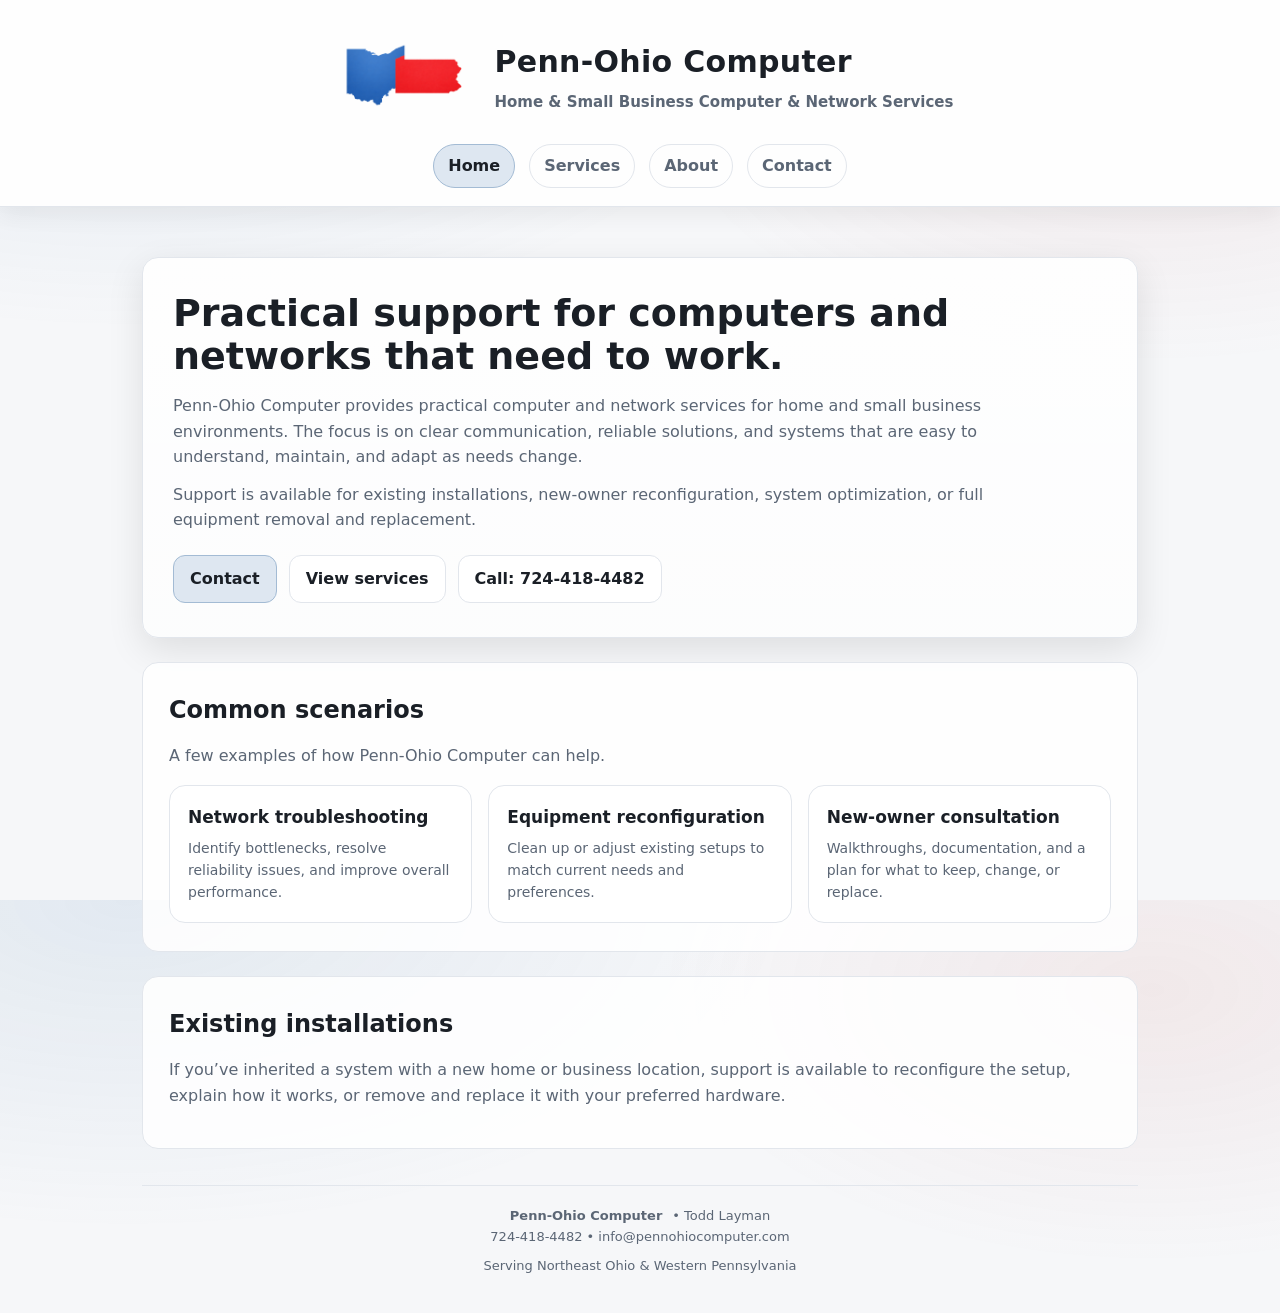
<file: index.html>
<!doctype html>
<html lang="en">
<head>
<meta charset="utf-8">
<meta name="viewport" content="width=device-width,initial-scale=1">
<meta name="color-scheme" content="light dark">
<link rel="stylesheet" href="assets/style.css">
<title>Penn-Ohio Computer | Home</title>
</head>
<body>
<header class="site-header">
  <div class="header-inner">
    <div class="brand">
      <img src="assets/logo-header.png" alt="Penn-Ohio Computer logo">
      <div class="brand-text">
        <div class="name">Penn-Ohio Computer</div>
        <div class="tagline">Home &amp; Small Business Computer &amp; Network Services</div>
      </div>
    </div>
    <nav class="nav" aria-label="Primary"><a href="index.html" aria-current="page">Home</a><a href="services.html">Services</a><a href="about.html">About</a><a href="contact.html">Contact</a></nav>
  </div>
<link rel="apple-touch-icon" sizes="180x180" href="/apple-touch-icon.png">
<link rel="icon" type="image/png" sizes="32x32" href="/favicon-32x32.png">
<link rel="icon" type="image/png" sizes="16x16" href="/favicon-16x16.png">
<link rel="manifest" href="/site.webmanifest">
</header>

<main class="container">

<section class="hero">
  <h1>Practical support for computers and networks that need to work.</h1>
  <p>Penn-Ohio Computer provides practical computer and network services for home and small business environments. The focus is on clear communication, reliable solutions, and systems that are easy to understand, maintain, and adapt as needs change.</p>
  <p>Support is available for existing installations, new-owner reconfiguration, system optimization, or full equipment removal and replacement.</p>
  <div class="hero-actions">
    <a class="btn primary" href="contact.html">Contact</a>
    <a class="btn" href="services.html">View services</a>
    <a class="btn" href="tel:+17244184482">Call: 724-418-4482</a>
  </div>
</section>

<section class="section">
  <h2>Common scenarios</h2>
  <p class="lead">A few examples of how Penn-Ohio Computer can help.</p>
  <div class="cards">
    <div class="card"><h3>Network troubleshooting</h3><p>Identify bottlenecks, resolve reliability issues, and improve overall performance.</p></div>
    <div class="card"><h3>Equipment reconfiguration</h3><p>Clean up or adjust existing setups to match current needs and preferences.</p></div>
    <div class="card"><h3>New-owner consultation</h3><p>Walkthroughs, documentation, and a plan for what to keep, change, or replace.</p></div>
  </div>
</section>

<section class="section">
  <h2>Existing installations</h2>
  <p class="lead">If you’ve inherited a system with a new home or business location, support is available to reconfigure the setup, explain how it works, or remove and replace it with your preferred hardware.</p>
</section>

<footer>
  <div class="footer-line"><strong>Penn-Ohio Computer</strong> • Todd Layman</div>
  <div class="footer-line">724-418-4482 • info@pennohiocomputer.com</div>
  <div style="margin-top:8px">Serving Northeast Ohio &amp; Western Pennsylvania</div>
</footer>
</main>
</body>
</html>
</file>
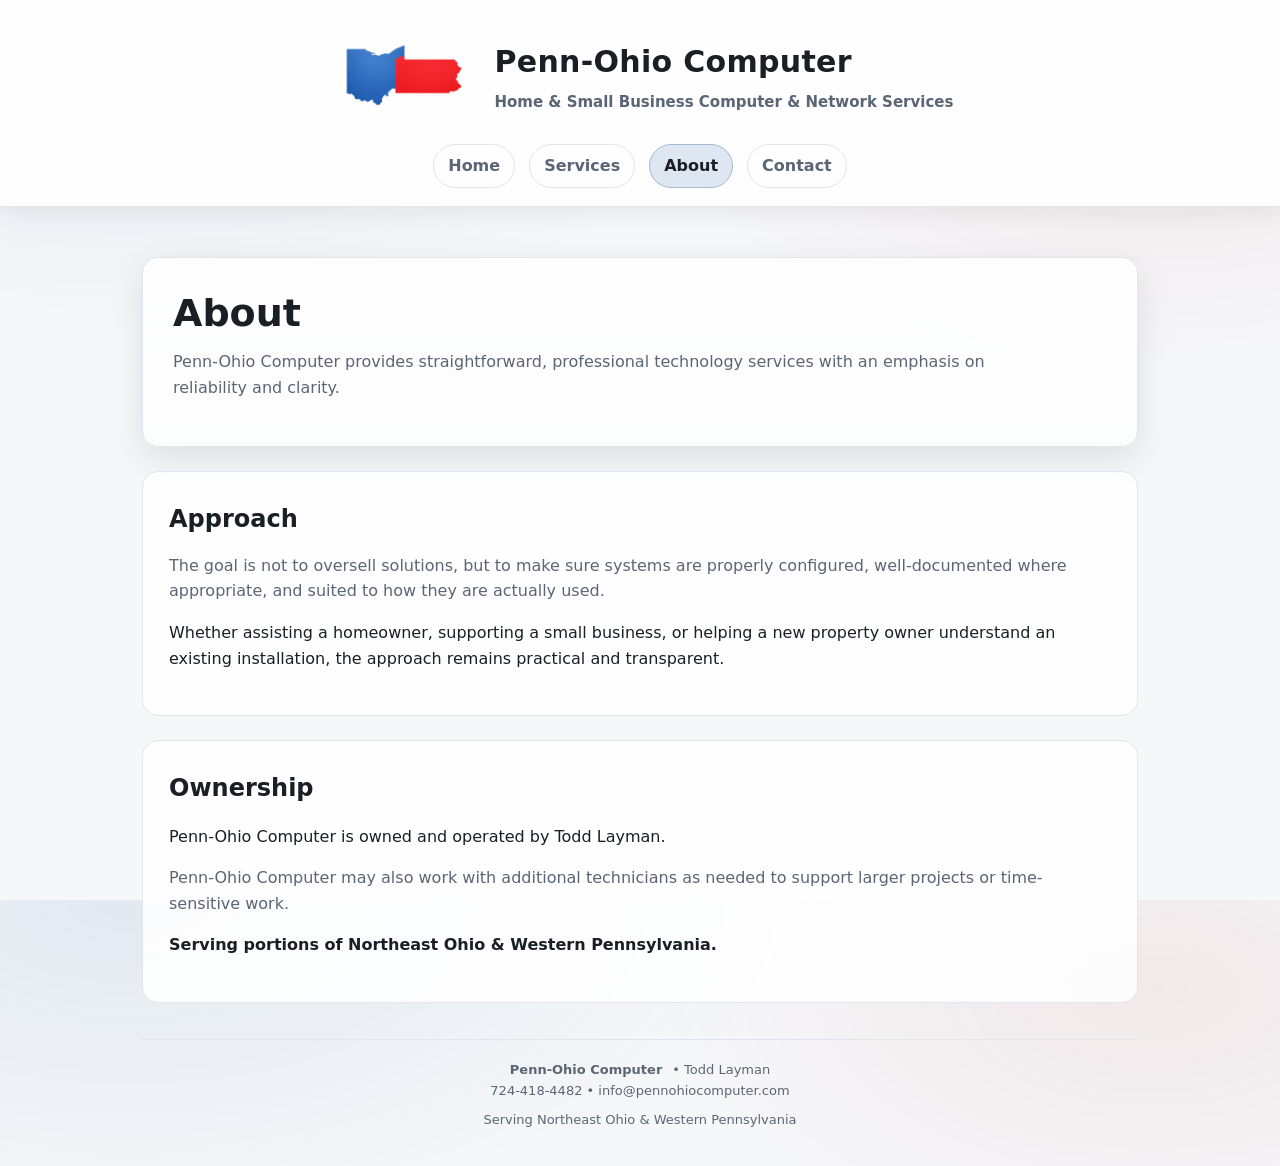
<file: about.html>
<!doctype html>
<html lang="en">
<head>
<meta charset="utf-8">
<meta name="viewport" content="width=device-width,initial-scale=1">
<meta name="color-scheme" content="light dark">
<link rel="stylesheet" href="assets/style.css">
<title>Penn-Ohio Computer | About</title>
</head>
<body>
<header class="site-header">
  <div class="header-inner">
    <div class="brand">
      <img src="assets/logo-header.png" alt="Penn-Ohio Computer logo">
      <div class="brand-text">
        <div class="name">Penn-Ohio Computer</div>
        <div class="tagline">Home &amp; Small Business Computer &amp; Network Services</div>
      </div>
    </div>
    <nav class="nav" aria-label="Primary"><a href="index.html">Home</a><a href="services.html">Services</a><a href="about.html" aria-current="page">About</a><a href="contact.html">Contact</a></nav>
  </div>
<link rel="apple-touch-icon" sizes="180x180" href="/apple-touch-icon.png">
<link rel="icon" type="image/png" sizes="32x32" href="/favicon-32x32.png">
<link rel="icon" type="image/png" sizes="16x16" href="/favicon-16x16.png">
<link rel="manifest" href="/site.webmanifest">
</header>

<main class="container">

<section class="hero">
  <h1>About</h1>
  <p>Penn-Ohio Computer provides straightforward, professional technology services with an emphasis on reliability and clarity.</p>
</section>

<section class="section">
  <h2>Approach</h2>
  <p class="lead">The goal is not to oversell solutions, but to make sure systems are properly configured, well-documented where appropriate, and suited to how they are actually used.</p>
  <p>Whether assisting a homeowner, supporting a small business, or helping a new property owner understand an existing installation, the approach remains practical and transparent.</p>
</section>

<section class="section">
  <h2>Ownership</h2>
  <p>Penn-Ohio Computer is owned and operated by Todd Layman.</p>
  <p class="lead">Penn-Ohio Computer may also work with additional technicians as needed to support larger projects or time-sensitive work.</p>
  <p><strong>Serving portions of Northeast Ohio &amp; Western Pennsylvania.</strong></p>
</section>

<footer>
  <div class="footer-line"><strong>Penn-Ohio Computer</strong> • Todd Layman</div>
  <div class="footer-line">724-418-4482 • info@pennohiocomputer.com</div>
  <div style="margin-top:8px">Serving Northeast Ohio &amp; Western Pennsylvania</div>
</footer>
</main>
</body>
</html>
</file>
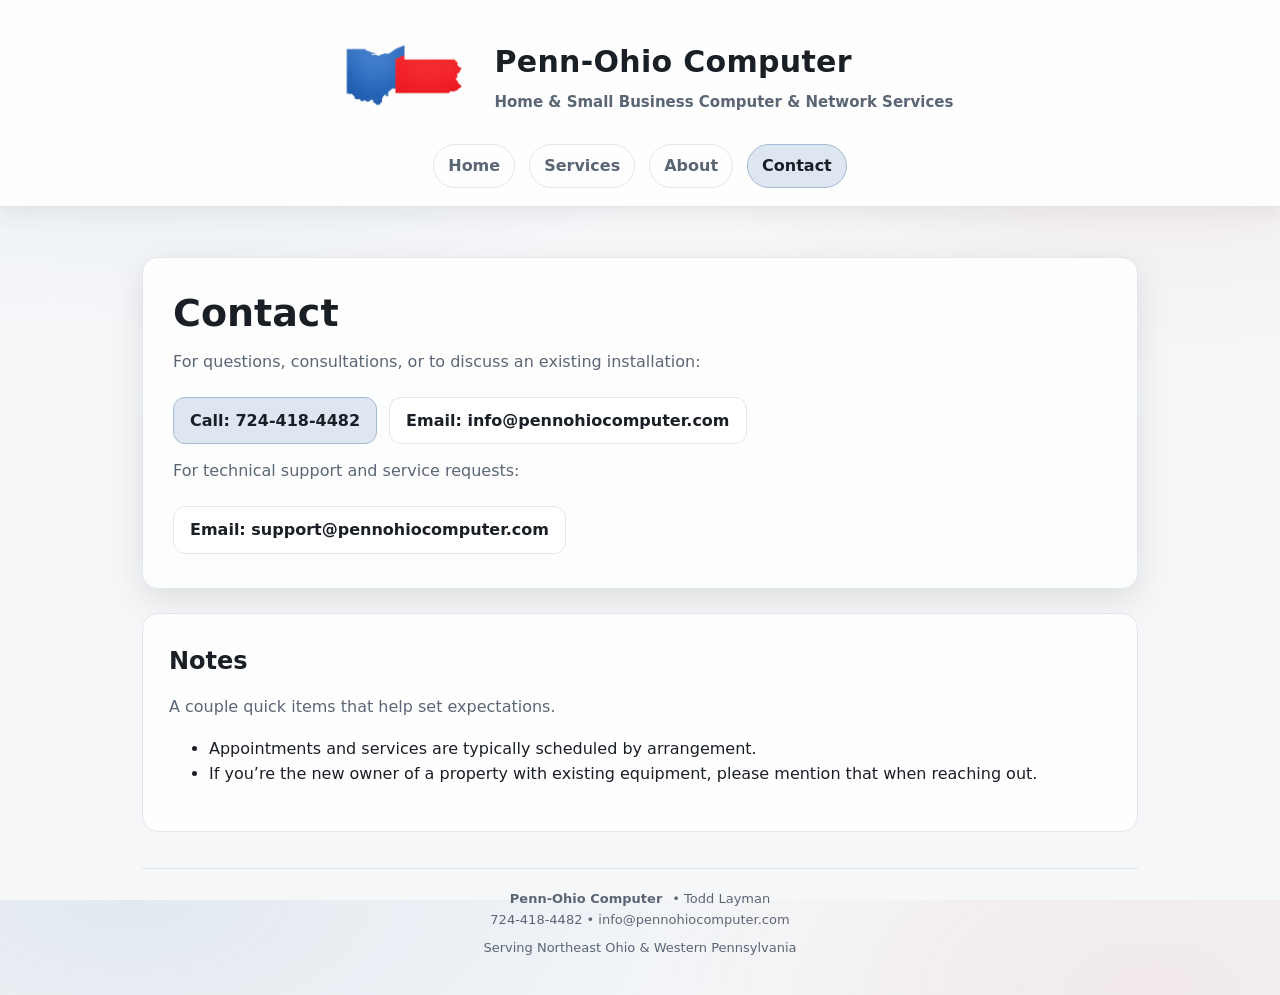
<file: contact.html>
<!doctype html>
<html lang="en">
<head>
<meta charset="utf-8">
<meta name="viewport" content="width=device-width,initial-scale=1">
<meta name="color-scheme" content="light dark">
<link rel="stylesheet" href="assets/style.css">
<title>Penn-Ohio Computer | Contact</title>
</head>
<body>
<header class="site-header">
  <div class="header-inner">
    <div class="brand">
      <img src="assets/logo-header.png" alt="Penn-Ohio Computer logo">
      <div class="brand-text">
        <div class="name">Penn-Ohio Computer</div>
        <div class="tagline">Home &amp; Small Business Computer &amp; Network Services</div>
      </div>
    </div>
    <nav class="nav" aria-label="Primary"><a href="index.html">Home</a><a href="services.html">Services</a><a href="about.html">About</a><a href="contact.html" aria-current="page">Contact</a></nav>
  </div>
<link rel="apple-touch-icon" sizes="180x180" href="/apple-touch-icon.png">
<link rel="icon" type="image/png" sizes="32x32" href="/favicon-32x32.png">
<link rel="icon" type="image/png" sizes="16x16" href="/favicon-16x16.png">
<link rel="manifest" href="/site.webmanifest">
</header>

<main class="container">

<section class="hero">
  <h1>Contact</h1>
  <p>For questions, consultations, or to discuss an existing installation:</p>
  <div class="hero-actions">
    <a class="btn primary" href="tel:+17244184482">Call: 724-418-4482</a>
    <a class="btn" href="mailto:info@pennohiocomputer.com">Email: info@pennohiocomputer.com</a>
  </div>
  <p style="margin-top:14px;color:var(--muted);">
  For technical support and service requests:
</p>

<div class="hero-actions">
  <a class="btn" href="mailto:support@pennohiocomputer.com?subject=Service%20Request">
    Email: support@pennohiocomputer.com
  </a>
</div>
</section>

<section class="section">
  <h2>Notes</h2>
  <p class="lead">A couple quick items that help set expectations.</p>
  <ul>
    <li>Appointments and services are typically scheduled by arrangement.</li>
    <li>If you’re the new owner of a property with existing equipment, please mention that when reaching out.</li>
  </ul>
</section>

<footer>
  <div class="footer-line"><strong>Penn-Ohio Computer</strong> • Todd Layman</div>
  <div class="footer-line">724-418-4482 • info@pennohiocomputer.com</div>
  <div style="margin-top:8px">Serving Northeast Ohio &amp; Western Pennsylvania</div>
</footer>
</main>
</body>
</html>
</file>
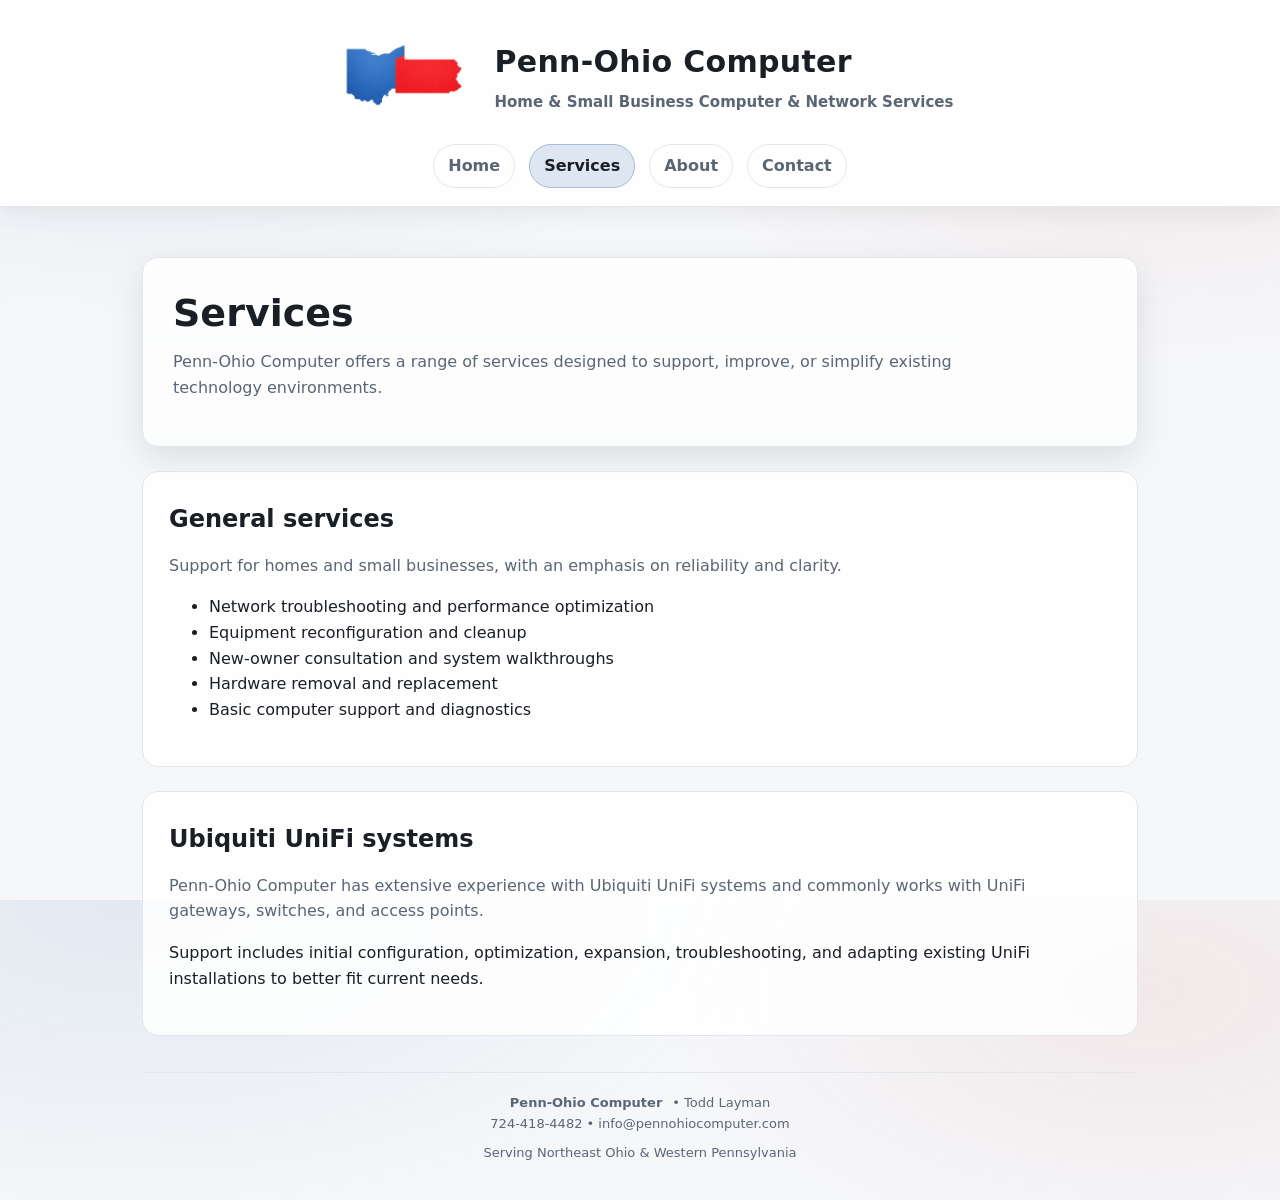
<file: services.html>
<!doctype html>
<html lang="en">
<head>
<meta charset="utf-8">
<meta name="viewport" content="width=device-width,initial-scale=1">
<meta name="color-scheme" content="light dark">
<link rel="stylesheet" href="assets/style.css">
<title>Penn-Ohio Computer | Services</title>
</head>
<body>
<header class="site-header">
  <div class="header-inner">
    <div class="brand">
      <img src="assets/logo-header.png" alt="Penn-Ohio Computer logo">
      <div class="brand-text">
        <div class="name">Penn-Ohio Computer</div>
        <div class="tagline">Home &amp; Small Business Computer &amp; Network Services</div>
      </div>
    </div>
    <nav class="nav" aria-label="Primary"><a href="index.html">Home</a><a href="services.html" aria-current="page">Services</a><a href="about.html">About</a><a href="contact.html">Contact</a></nav>
  </div>
<link rel="apple-touch-icon" sizes="180x180" href="/apple-touch-icon.png">
<link rel="icon" type="image/png" sizes="32x32" href="/favicon-32x32.png">
<link rel="icon" type="image/png" sizes="16x16" href="/favicon-16x16.png">
<link rel="manifest" href="/site.webmanifest">
</header>

<main class="container">

<section class="hero">
  <h1>Services</h1>
  <p>Penn-Ohio Computer offers a range of services designed to support, improve, or simplify existing technology environments.</p>
</section>

<section class="section">
  <h2>General services</h2>
  <p class="lead">Support for homes and small businesses, with an emphasis on reliability and clarity.</p>
  <ul>
    <li>Network troubleshooting and performance optimization</li>
    <li>Equipment reconfiguration and cleanup</li>
    <li>New-owner consultation and system walkthroughs</li>
    <li>Hardware removal and replacement</li>
    <li>Basic computer support and diagnostics</li>
  </ul>
</section>

<section class="section">
  <h2>Ubiquiti UniFi systems</h2>
  <p class="lead">Penn-Ohio Computer has extensive experience with Ubiquiti UniFi systems and commonly works with UniFi gateways, switches, and access points.</p>
  <p>Support includes initial configuration, optimization, expansion, troubleshooting, and adapting existing UniFi installations to better fit current needs.</p>
</section>

<footer>
  <div class="footer-line"><strong>Penn-Ohio Computer</strong> • Todd Layman</div>
  <div class="footer-line">724-418-4482 • info@pennohiocomputer.com</div>
  <div style="margin-top:8px">Serving Northeast Ohio &amp; Western Pennsylvania</div>
</footer>
</main>
</body>
</html>
</file>
<file: assets/style.css>
:root{
  --maxw: 1040px;
  --radius: 16px;

  --bg:#f6f7f9;
  --surface:#ffffff;
  --surface-2:#f1f3f6;
  --text:#1a1f26;
  --muted:#5b6675;
  --border:#e2e6ec;

  --accent:#2e6aa6;
  --accent-soft: color-mix(in srgb, var(--accent) 16%, var(--surface) 84%);

  --shadow:0 12px 36px rgba(0,0,0,.10);
  --header-bg: color-mix(in srgb, var(--surface) 85%, var(--bg) 15%);
}

@media (prefers-color-scheme: dark){
  :root{
    --bg:#0e1217;
    --surface:#141b23;
    --surface-2:#0f151d;
    --text:#e7eef7;
    --muted:#a9b6c7;
    --border:rgba(255,255,255,.10);

    --accent:#5aa0e6;
    --accent-soft: color-mix(in srgb, var(--accent) 18%, var(--surface) 82%);

    --shadow:0 16px 44px rgba(0,0,0,.55);
    --header-bg: color-mix(in srgb, var(--surface) 92%, var(--bg) 8%);
  }
}

*{box-sizing:border-box}
html,body{height:100%}
body{
  margin:0;
  font-family:system-ui, -apple-system, Segoe UI, Roboto, Helvetica, Arial, sans-serif;
  background:
    radial-gradient(1200px 600px at 10% 0%, rgba(46,106,166,.10), transparent 55%),
    radial-gradient(900px 500px at 90% 10%, rgba(176,59,59,.08), transparent 55%),
    var(--bg);
  color:var(--text);
  line-height:1.6;
}

a{color:var(--accent);text-decoration:none}
a:hover{text-decoration:underline}

.container{max-width:var(--maxw);margin:0 auto;padding:22px}

/* HEADER */
.site-header{
  border-bottom:1px solid var(--border);
  background: var(--header-bg);
  box-shadow: 0 8px 22px rgba(0,0,0,.06);
}
@media (prefers-color-scheme: dark){
  .site-header{ box-shadow: 0 14px 30px rgba(0,0,0,.45); }
}

.header-inner{
  max-width:var(--maxw);
  margin:0 auto;
  padding:26px 22px 18px;
  display:flex;
  flex-direction:column;
  align-items:center;
  gap:18px;
}

.brand{
  display:flex;
  align-items:center;
  gap:18px;
}
.brand img{
  width:auto;
  height:100px;
  border-radius:12px;
  background: transparent;
}
.brand-text{
  display:flex;
  flex-direction:column;
  gap:4px;
}
.brand-text .name{
  font-size:30px;
  font-weight:800;
  letter-spacing:.3px;
}
.brand-text .tagline{
  font-size:15px;
  font-weight:600;
  color:var(--muted);
}
@media (max-width: 820px){
  .header-inner{
    padding: 6px 12px 6px !important;
    gap: 0px !important;
  }
  .brand{
    gap: 0px;
	flex-direction: column;
	text-align: center;
  }
  .brand img{ display: block;
    height: auto;
    width: 120px;
  }
  .brand-text .name{
    font-size: 26px;
	margin: 0
  }
  .brand-text .tagline{
    font-size: 14px;
	margin: 0
  }
}

/* NAV */
.nav{
  display:flex;
  gap:14px;
  flex-wrap:wrap;
  justify-content:center;
}
.nav a{
  padding:8px 14px;
  border-radius:999px;
  border:1px solid var(--border);
  font-weight:650;
  color:var(--muted);
  background:transparent;
}
.nav a:hover{
  background:var(--accent-soft);
  color:var(--text);
  text-decoration:none;
}
.nav a[aria-current]{
  background:var(--accent-soft);
  border-color: color-mix(in srgb, var(--accent) 35%, var(--border) 65%);
  color:var(--text);
}

/* SECTIONS */
.hero{
  margin-top:28px;
  background:linear-gradient(180deg, color-mix(in srgb, var(--surface) 92%, transparent), color-mix(in srgb, var(--surface) 70%, transparent));
  border:1px solid var(--border);
  border-radius:var(--radius);
  box-shadow:var(--shadow);
  padding:34px 30px;
}
.hero h1{
  margin:0 0 14px;
  font-size:38px;
  line-height:1.15;
}
.hero p{
  margin:0 0 12px;
  max-width:80ch;
  color:var(--muted);
}
.hero-actions{
  margin-top:22px;
  display:flex;
  gap:12px;
  flex-wrap:wrap;
}
.btn{
  padding:10px 16px;
  border-radius:12px;
  border:1px solid var(--border);
  font-weight:700;
  background:color-mix(in srgb, var(--surface) 92%, transparent);
  color:var(--text);
}
.btn.primary{
  background:var(--accent-soft);
  border-color: color-mix(in srgb, var(--accent) 35%, var(--border) 65%);
}
.btn:hover{text-decoration:none;filter:brightness(1.05)}

.section{
  margin-top:24px;
  background:color-mix(in srgb, var(--surface) 88%, transparent);
  border:1px solid var(--border);
  border-radius:var(--radius);
  padding:28px 26px;
}
.section h2{
  margin:0 0 14px;
  font-size:24px;
}
.section .lead{
  margin:0 0 12px;
  color:var(--muted);
}

/* CARDS */
.cards{
  margin-top:16px;
  display:grid;
  grid-template-columns:repeat(3,1fr);
  gap:16px;
}
.card{
  background:color-mix(in srgb, var(--surface) 94%, transparent);
  border:1px solid var(--border);
  border-radius:16px;
  padding:18px;
}
.card h3{
  margin:0 0 6px;
  font-size:17px;
}
.card p{margin:0;color:var(--muted);font-size:14px}

/* FOOTER */
footer{
  margin:36px 0 14px;
  padding-top:20px;
  border-top:1px solid var(--border);
  text-align:center;
  color:var(--muted);
  font-size:13px;
}
.footer-line{display:flex;gap:10px;justify-content:center;flex-wrap:wrap}

/* RESPONSIVE */
@media (max-width:900px){
  .cards{grid-template-columns:1fr}
  .brand{flex-direction:column;text-align:center}
  .brand-text .name{font-size:26px}
  .hero h1{font-size:30px}
}
</file>
